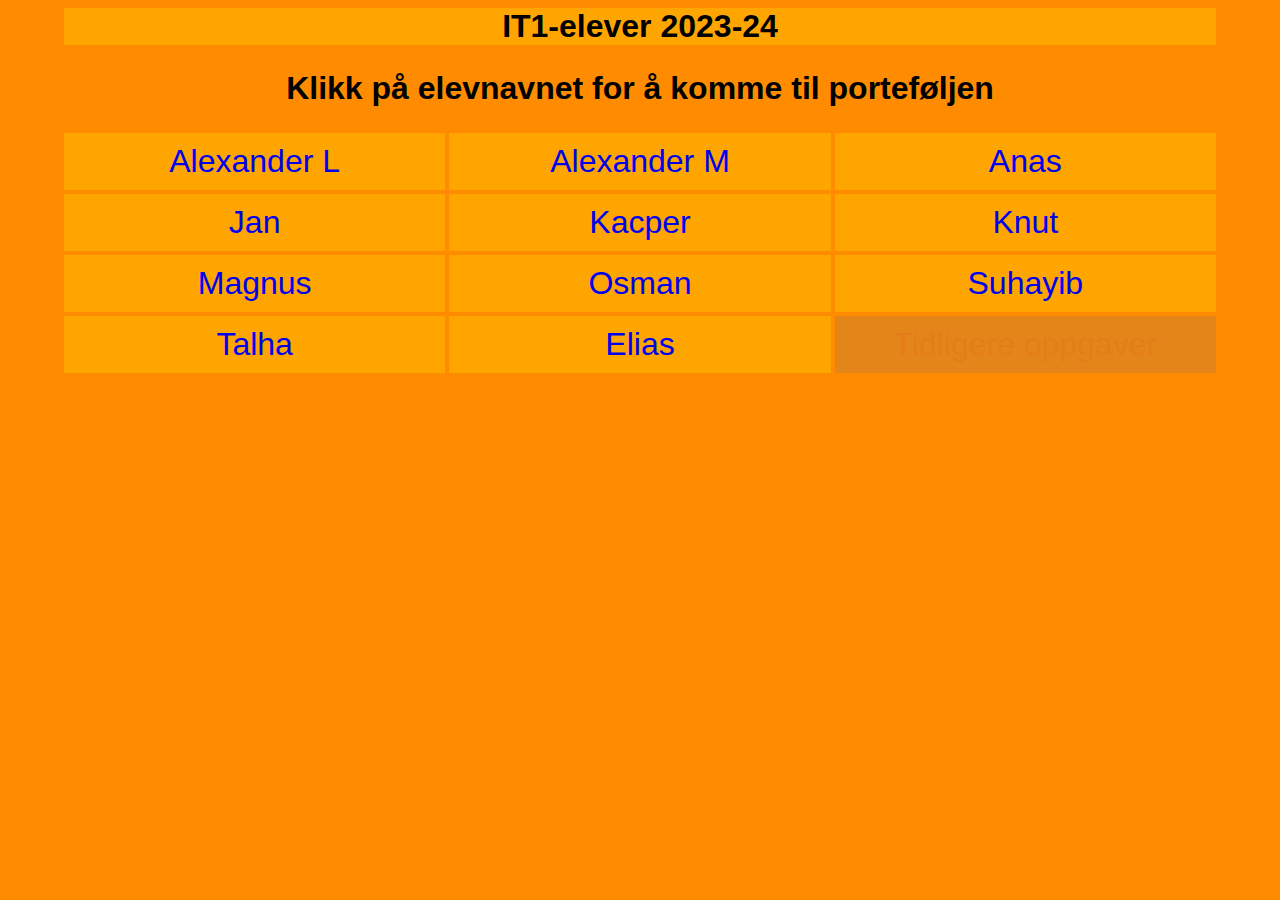
<file: index.html>
<!DOCTYPE html>
<html lang="no">

<head>
    <meta charset="UTF-8">
    <meta name="viewport" content="width=device-width, initial-scale=1.0">
    <title>Document</title>
    <style>
        body {
            margin-left: 0;
            margin-right: 0;
            background-color: darkorange;
            font-family: 'Franklin Gothic Medium', 'Arial Narrow', Arial, sans-serif;
        }

        a {
            background-color: orange;
            padding: 10px;
            text-align: center;
            font-size: xx-large;
            text-decoration: none;
        }

        a:hover {
            transform: scale(1.05);
            transition-duration: 500ms;
            border-radius: 10px;
            border-style: solid;
        }

        a:active {
            transform: scale(0.5);
            transition-duration: 700ms;
            border-radius: 50%;
            border-style: dotted;
        }

        h1 {
            font-size: xx-large;
            margin-top: 0px;
            grid-column: span 3;
            background-color: orange;
            text-align: center;
        }

        section {
            display: grid;
            width: 90vw;
            margin-left: 5vw;
            margin-right: 5vw;
            grid-gap: 4px;
            grid-template-columns: 1fr 1fr 1fr;
        }
        .info {
            background-color: inherit;
        }

        .xtra {
            opacity: 0.1;
            background-color: rgb(0, 81, 255);
        }
        .xtra:hover {
            color: black;
            opacity: 1;
        }
        /* For mobiltelefon-visning */
        @media only screen and (max-width: 500px) {
            section {
                grid-template-columns: 1fr 1fr;
            }
            h1 {
                grid-column: span 2;
            }
            .info {
                display: none;
            }
            .xtra {
                opacity: 1;

            }
            .xtra:hover {
                color: inherit;
                opacity: 1;
        }
            a {
                font-size: larger;
                background-color: inherit;
                border: solid 2px black;
            }
        }
    </style>
</head>

<body>
    <section>
        <h1> IT1-elever 2023-24</h1>
        <h1 class="info">Klikk på elevnavnet for å komme til porteføljen</h1>
        <a href="https://it1-nesbru-2023.github.io/Alex_L/" target="_blank">Alexander L</a>
        <a href="https://a-malla06.github.io/Informasjonsteknologi_1/" target="_blank">Alexander M</a>
        <a href="https://helloo23.github.io/IT12023/" target="_blank">Anas</a>
        <a href="https://it1-nesbru-2023.github.io/JanCi/" target="_blank">Jan</a>
        <a href="https://it1-nesbru-2023.github.io/kacper/" target="_blank">Kacper</a>
        <a href="https://it1-nesbru-2023.github.io/Knut/" target="_blank">Knut</a>
        <a href="https://it1-nesbru-2023.github.io/magnushag/" target="_blank">Magnus</a>
        <a href="https://osman10293.github.io/it1/" target="_blank">Osman</a>
        <a href="https://it1-nesbru-2023.github.io/suhaybfc/" target="_blank">Suhayib</a>
        <a href="https://it1-nesbru-2023.github.io/CeneralPagal/" target="_blank">Talha</a>
        <a href="https://it1-nesbru-2023.github.io/eliasherm/" target="_blank">Elias</a>
        <a class="xtra" href="https://helull.github.io/it1-2023/info.html" target="_blank">Tidligere oppgaver</a>
    </section>
</body>
<script>
</script>
</html>
</file>
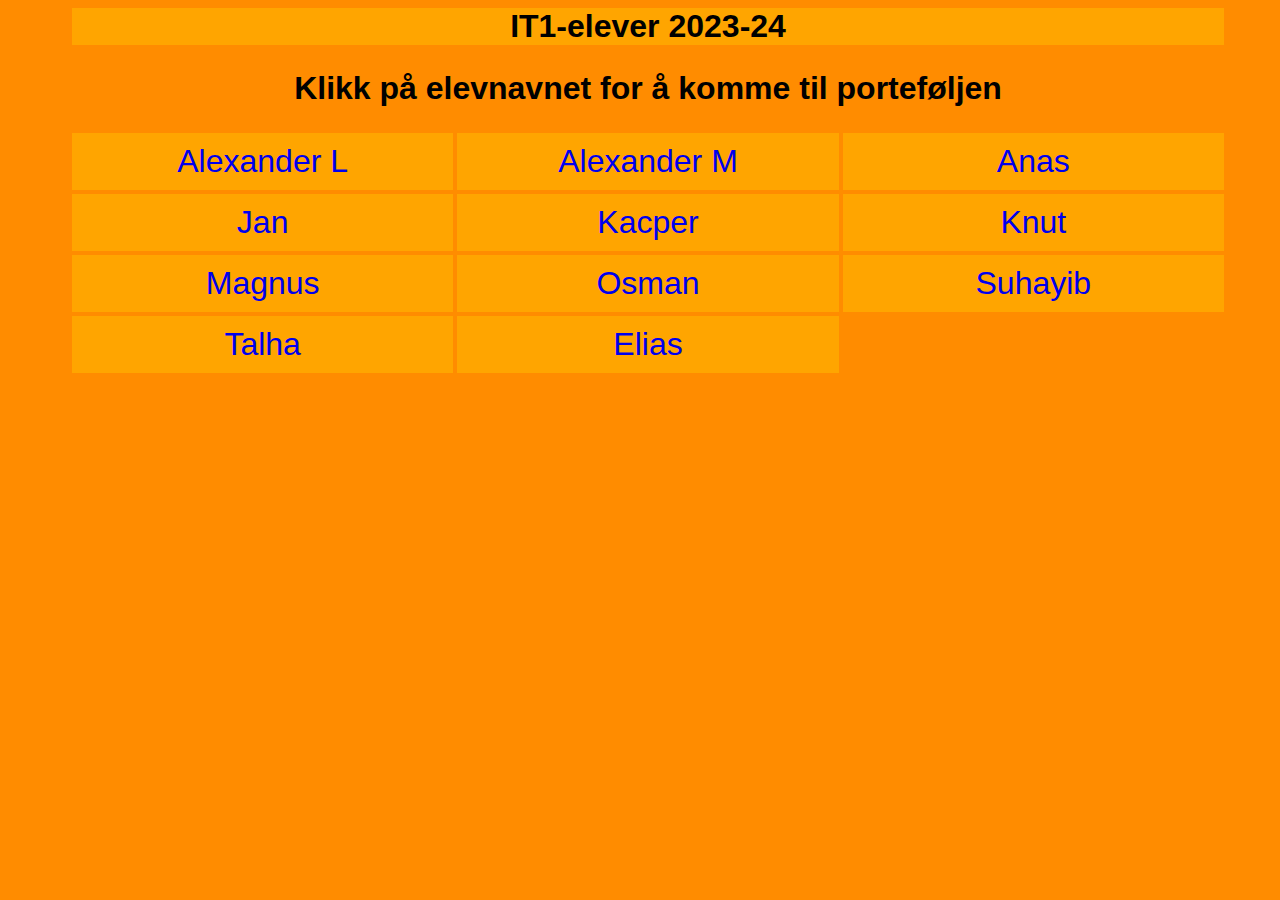
<file: backup2_index.html>
<!DOCTYPE html>
<html lang="no">

<head>
    <meta charset="UTF-8">
    <meta name="viewport" content="width=device-width, initial-scale=1.0">
    <title>Document</title>
    <style>
        body {
            background-color: darkorange;
            font-family: 'Franklin Gothic Medium', 'Arial Narrow', Arial, sans-serif;
        }

        a {
            background-color: orange;
            padding: 10px;
            text-align: center;
            font-size: xx-large;
            text-decoration: none;
        }

        a:hover {
            transform: scale(1.05);
            transition-duration: 500ms;
            border-radius: 10px;
            border-style: solid;
        }

        a:active {
            transform: scale(0.5);
            transition-duration: 700ms;
            border-radius: 50%;
            border-style: dotted;
        }

        h1 {
            font-size: xx-large;
            margin-top: 0px;
            grid-column: span 3;
            background-color: orange;
            text-align: center;
        }

        section {
            display: grid;
            width: 90vw;
            margin-left: 5vw;
            margin-right: 5vw;
            grid-gap: 4px;
            grid-template-columns: 1fr 1fr 1fr;
        }
        .info {
            background-color: inherit;
        }

        /* For mobiltelefon-visning */
        @media only screen and (max-width: 500px) {
            section {
                grid-template-columns: 1fr 1fr;
            }
            h1 {
                grid-column: span 2;
            }
            .info {
                display: none;
            }
            a {
                font-size: larger;
                background-color: inherit;
                border: solid 2px black;
            }
        }
    </style>
</head>

<body>
    <section>
        <h1> IT1-elever 2023-24</h1>
        <h1 class="info">Klikk på elevnavnet for å komme til porteføljen</h1>
        <a href="https://it1-nesbru-2023.github.io/Alex_L/" target="_blank">Alexander L</a>
        <a href="https://a-malla06.github.io/Informasjonsteknologi_1/" target="_blank">Alexander M</a>
        <a href="https://helloo23.github.io/IT12023/" target="_blank">Anas</a>
        <a href="https://it1-nesbru-2023.github.io/JanCi/" target="_blank">Jan</a>
        <a href="https://it1-nesbru-2023.github.io/kacper/" target="_blank">Kacper</a>
        <a href="https://it1-nesbru-2023.github.io/Knut/" target="_blank">Knut</a>
        <a href="https://it1-nesbru-2023.github.io/magnushag/" target="_blank">Magnus</a>
        <a href="https://osman10293.github.io/it1/" target="_blank">Osman</a>
        <a href="https://it1-nesbru-2023.github.io/suhaybfc/" target="_blank">Suhayib</a>
        <a href="https://it1-nesbru-2023.github.io/CeneralPagal/" target="_blank">Talha</a>
        <a href="https://it1-nesbru-2023.github.io/eliasherm/" target="_blank">Elias</a>
    </section>
</body>

</html>
</file>
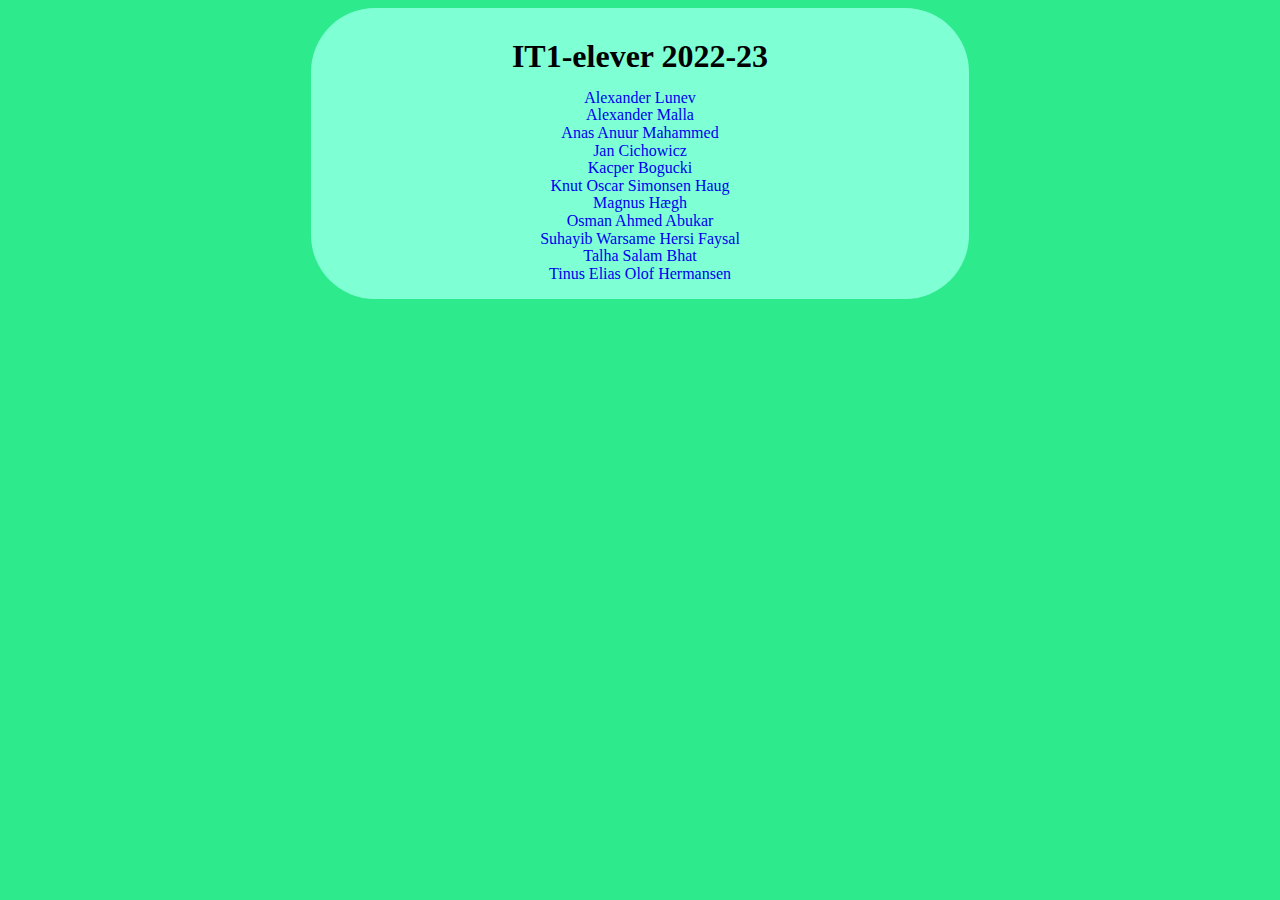
<file: backup_index.html>
<!DOCTYPE html>
<html>

<head>
    <title> IT1-elever 2023-24 </title>
    <meta name="viewport" content="width=device-width, initial-scale=1.0">
    <meta charset="utf-8">
    <style>
        body {
            background-color: rgb(45, 235, 140);
            text-align: center;
        }

        a {
            text-decoration: none;
            font-size: 100%;
            /* "utgangspunktet" eller "default" */
            transition-duration: 0.8s;
            /* kan angis i sekunder eller millisekunder */
        }

        a:hover {
            /* når musepeker holdes over (hover) */
            font-size: 110%;
            color: lightgray;
        }

        a:active {
            /* når man "klikker på" (active) */
            font-size: 300%;
            color: rgb(0, 255, 38);
        }

        h1 {
            transform: rotate(0deg);
            /*   "utgangspunktet" eller "default"    */
            transition-duration: 1000ms;
            /* kan angis i sekunder eller millisekunder  */
        }

        h1:hover {
            transform: rotate(20deg);
            cursor: cell;
            /* kan angis i "deg"(grader) eller "turn"(antall omdreininger)  */
        }

        p {
            line-height: 10%;
        }

        div {
            margin:auto;
            border-radius: 5vw;
            background-color: aquamarine;
            padding:01vh;
            width:50vw;
        }
    </style>
</head>

<body>
    <div>
        <h1> IT1-elever 2022-23</h1>
        <p><a href="https://it1-nesbru-2023.github.io/Alex_L/" target="_blank">Alexander Lunev</a></p>
        <p><a href="https://a-malla06.github.io/Informasjonsteknologi_1/" target="_blank">Alexander Malla</a></p>
        <p><a href="https://helloo23.github.io/IT12023/" target="_blank">Anas Anuur Mahammed</a></p>
        <p><a href="https://it1-nesbru-2023.github.io/JanCi/" target="_blank">Jan Cichowicz</a></p>
        <p><a href="https://it1-nesbru-2023.github.io/kacper/" target="_blank">Kacper Bogucki</a></p>
        <p><a href="https://it1-nesbru-2023.github.io/Knut/" target="_blank">Knut Oscar Simonsen Haug</a></p>
        <p><a href="https://it1-nesbru-2023.github.io/magnushag/" target="_blank">Magnus Hægh</a></p>
        <p><a href="https://osman10293.github.io/it1/" target="_blank">Osman Ahmed Abukar</a></p>
        <p><a href="https://it1-nesbru-2023.github.io/suhaybfc/" target="_blank">Suhayib Warsame Hersi Faysal</a></p>
        <p><a href="https://it1-nesbru-2023.github.io/CeneralPagal/" target="_blank">Talha Salam Bhat</a></p>
        <p><a href="https://it1-nesbru-2023.github.io/eliasherm/" target="_blank">Tinus Elias Olof Hermansen</a></p>
    </div>
</body>

</html>
</file>
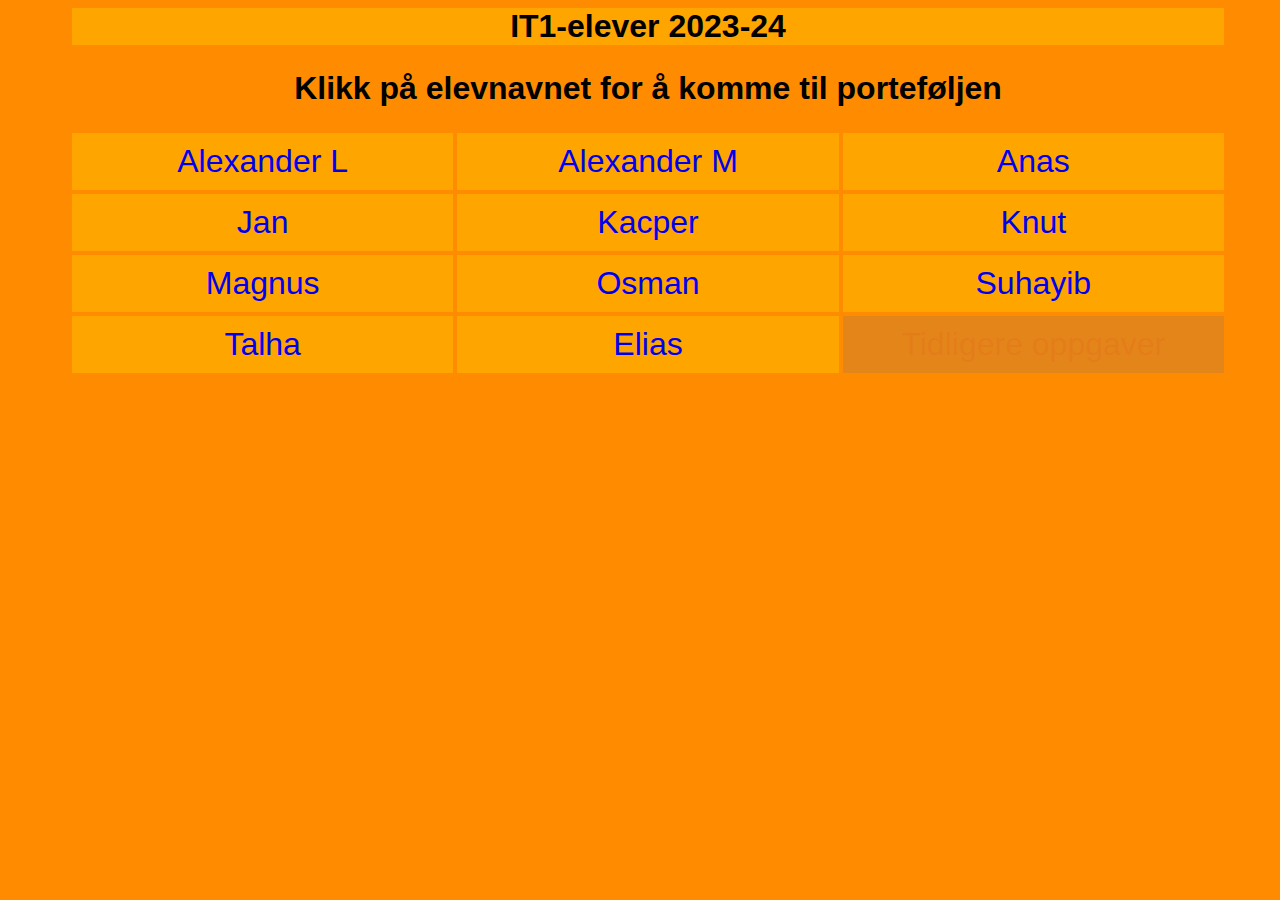
<file: elever-grid.html>
<!DOCTYPE html>
<html lang="no">

<head>
    <meta charset="UTF-8">
    <meta name="viewport" content="width=device-width, initial-scale=1.0">
    <title>Document</title>
    <style>
        body {
            background-color: darkorange;
            font-family: 'Franklin Gothic Medium', 'Arial Narrow', Arial, sans-serif;
        }

        a {
            background-color: orange;
            padding: 10px;
            text-align: center;
            font-size: xx-large;
            text-decoration: none;
        }

        a:hover {
            transform: scale(1.05);
            transition-duration: 500ms;
            border-radius: 10px;
            border-style: solid;
        }

        a:active {
            transform: scale(0.5);
            transition-duration: 700ms;
            border-radius: 50%;
            border-style: dotted;
        }

        h1 {
            font-size: xx-large;
            margin-top: 0px;
            grid-column: span 3;
            background-color: orange;
            text-align: center;
        }

        section {
            display: grid;
            width: 90vw;
            margin-left: 5vw;
            margin-right: 5vw;
            grid-gap: 4px;
            grid-template-columns: 1fr 1fr 1fr;
        }
        .info {
            background-color: inherit;
        }

        .xtra {
            opacity: 0.1;
            background-color: rgb(0, 81, 255);
        }
        .xtra:hover {
            color: black;
            opacity: 1;
        }
        /* For mobiltelefon-visning */
        @media only screen and (max-width: 500px) {
            section {
                grid-template-columns: 1fr 1fr;
            }
            h1 {
                grid-column: span 2;
            }
            .info {
                display: none;
            }
            .xtra {
                opacity: 1;

            }
            .xtra:hover {
                color: inherit;
                opacity: 1;
        }
            a {
                font-size: larger;
                background-color: inherit;
                border: solid 2px black;
            }
        }
    </style>
</head>

<body>
    <section>
        <h1> IT1-elever 2023-24</h1>
        <h1 class="info">Klikk på elevnavnet for å komme til porteføljen</h1>
        <a href="https://it1-nesbru-2023.github.io/Alex_L/" target="_blank">Alexander L</a>
        <a href="https://a-malla06.github.io/Informasjonsteknologi_1/" target="_blank">Alexander M</a>
        <a href="https://helloo23.github.io/IT12023/" target="_blank">Anas</a>
        <a href="https://it1-nesbru-2023.github.io/JanCi/" target="_blank">Jan</a>
        <a href="https://it1-nesbru-2023.github.io/kacper/" target="_blank">Kacper</a>
        <a href="https://it1-nesbru-2023.github.io/Knut/" target="_blank">Knut</a>
        <a href="https://it1-nesbru-2023.github.io/magnushag/" target="_blank">Magnus</a>
        <a href="https://osman10293.github.io/it1/" target="_blank">Osman</a>
        <a href="https://it1-nesbru-2023.github.io/suhaybfc/" target="_blank">Suhayib</a>
        <a href="https://it1-nesbru-2023.github.io/CeneralPagal/" target="_blank">Talha</a>
        <a href="https://it1-nesbru-2023.github.io/eliasherm/" target="_blank">Elias</a>
        <a class="xtra" href="https://helull.github.io/it1-2023/info.html" target="_blank">Tidligere oppgaver</a>
    </section>
</body>
<script>
</script>
</html>
</file>
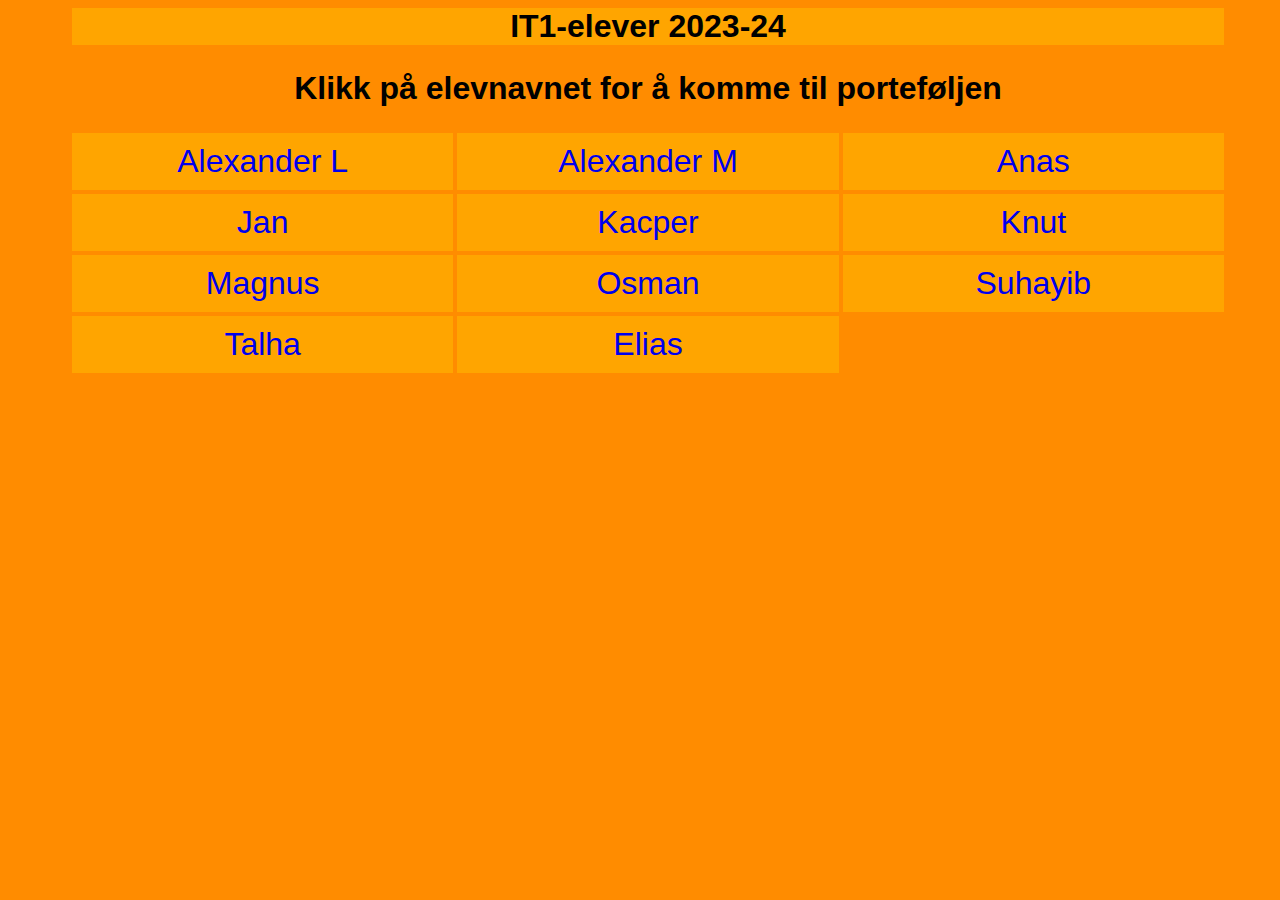
<file: fagvalg2023.html>
<!DOCTYPE html>
<html lang="no">

<head>
    <meta charset="UTF-8">
    <meta name="viewport" content="width=device-width, initial-scale=1.0">
    <title>Document</title>
    <style>
        body {
            background-color: darkorange;
            font-family: 'Franklin Gothic Medium', 'Arial Narrow', Arial, sans-serif;
        }

        a {
            background-color: orange;
            padding: 10px;
            text-align: center;
            font-size: xx-large;
            text-decoration: none;
        }

        a:hover {
            transform: scale(1.05);
            transition-duration: 500ms;
            border-radius: 10px;
            border-style: solid;
        }

        a:active {
            transform: scale(0.5);
            transition-duration: 700ms;
            border-radius: 50%;
            border-style: dotted;
        }

        h1 {
            font-size: xx-large;
            margin-top: 0px;
            grid-column: span 3;
            background-color: orange;
            text-align: center;
        }

        section {
            display: grid;
            width: 90vw;
            margin-left: 5vw;
            margin-right: 5vw;
            grid-gap: 4px;
            grid-template-columns: 1fr 1fr 1fr;
        }
        .info {
            background-color: inherit;
        }

        /* For mobiltelefon-visning */
        @media only screen and (max-width: 500px) {
            section {
                grid-template-columns: 1fr 1fr;
            }
            h1 {
                grid-column: span 2;
            }
            .info {
                display: none;
            }
            a {
                font-size: larger;
                background-color: inherit;
                border: solid 2px black;
            }
        }
    </style>
</head>

<body>
    <section>
        <h1> IT1-elever 2023-24</h1>
        <h1 class="info">Klikk på elevnavnet for å komme til porteføljen</h1>
        <a href="info.html" target="_blank">Alexander L</a>
        <a href="info.html" target="_blank">Alexander M</a>
        <a href="info.html" target="_blank">Anas</a>
        <a href="info.html" target="_blank">Jan</a>
        <a href="info.html" target="_blank">Kacper</a>
        <a href="info.html" target="_blank">Knut</a>
        <a href="info.html" target="_blank">Magnus</a>
        <a href="info.html" target="_blank">Osman</a>
        <a href="info.html" target="_blank">Suhayib</a>
        <a href="https://it1-nesbru-2023.github.io/CeneralPagal/" target="_blank">Talha</a>
        <a href="info.html" target="_blank">Elias</a>
    </section>
</body>

</html>
</file>
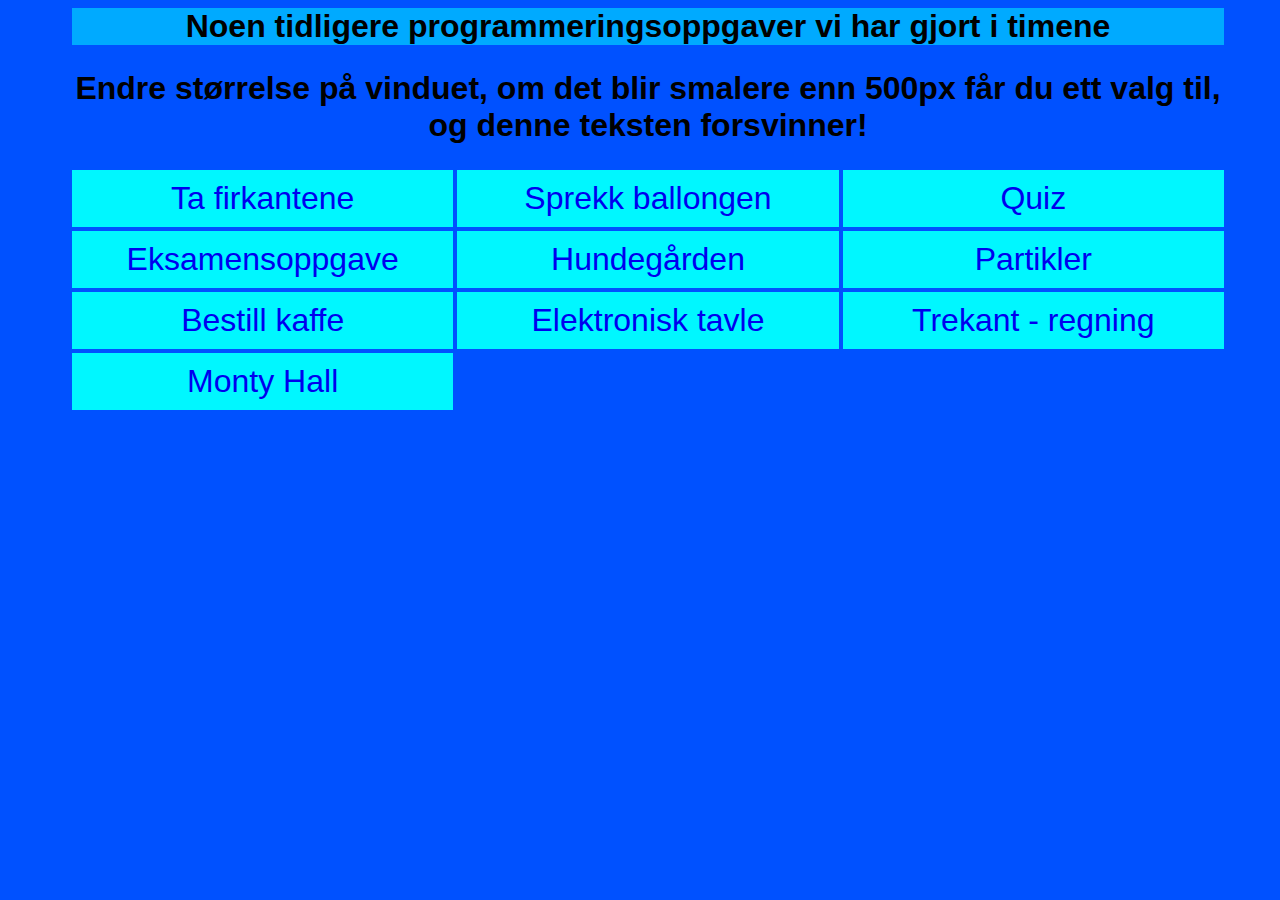
<file: info.html>
<!DOCTYPE html>
<html lang="no">

<head>
    <meta charset="UTF-8">
    <meta name="viewport" content="width=device-width, initial-scale=1.0">
    <title>Document</title>
    <style>
        body {
            background-color: rgb(0, 81, 255);
            font-family: 'Franklin Gothic Medium', 'Arial Narrow', Arial, sans-serif;
        }

        a {
            background-color: rgb(0, 247, 255);
            padding: 10px;
            text-align: center;
            font-size: xx-large;
            text-decoration: none;
        }

        a:hover {
            transform: scale(1.05);
            transition-duration: 500ms;
            border-radius: 10px;
            border-style: solid;
        }

        a:active {
            transform: scale(0.5);
            transition-duration: 700ms;
            border-radius: 50%;
            border-style: dotted;
        }

        h1 {
            font-size: xx-large;
            margin-top: 0px;
            grid-column: span 3;
            background-color: rgb(0, 170, 255);
            text-align: center;
        }

        section {
            display: grid;
            width: 90vw;
            margin-left: 5vw;
            margin-right: 5vw;
            grid-gap: 4px;
            grid-template-columns: 1fr 1fr 1fr;
        }
        .info {
            display:block;
            background-color: inherit;
        }
        .mobilinfo {
            display: none;
        }

        /* For mobiltelefon-visning, bytter hvis skjermbredden er under 500 px*/
        @media only screen and (max-width: 500px) {
            section {
                width: 50vw;
                grid-template-columns: 1fr;
            }
            h1 {
                grid-column: span 1;
            }
            .mobilinfo {
                background-color: orange;
                display: block;
            }
            .info {
                display: none;
            }
            a {
                font-size: larger;
                border: solid 2px black;
            }
        }
    </style>
</head>

<body>
    <section>
        <h1>Noen tidligere programmeringsoppgaver vi har gjort i timene</h1>
        <h1 class="info">Endre størrelse på vinduet, om det blir smalere enn 500px får du ett valg til, og denne teksten forsvinner!</h1>
        <a href="https://helull.github.io/IT2-2021/blipp4.html" target="_blank">Ta firkantene</a>
        <a href="https://helull.github.io/IT2-2021/blipp3.html" target="_blank">Sprekk ballongen</a>
        <a href="https://helull.github.io//IT1-2022/Sp%C3%B8rreprogram.html" target="_blank">Quiz</a>
        <a href="https://helull.github.io/EksamenV2017/oppg1.html" target="_blank">Eksamensoppgave</a>
        <a href="https://helull.github.io/IT2-2021/hundegaard1.html" target="_blank">Hundegården</a>
        <a href="https://helull.github.io/IT2-2021/partikler.html" target="_blank">Partikler</a>
        <a href="https://helull.github.io/IT2-2021/TentH2021-%20oppg3.html" target="_blank">Bestill kaffe</a>
        <a href="https://helull.github.io/hello-world2/skravletavle.html" target="_blank">Elektronisk tavle</a>
        <a href="https://helull.github.io/it1-2023/trekantRegning.html" target="_blank">Trekant - regning</a>
        <a href="https://helull.github.io/it1-2023/montyHall1.html" target="_blank">Monty Hall</a>
        <a class="mobilinfo" href="https://helull.github.io/it1-2023/" target="_blank">2023 - elevenes portefølje</a>
    </section>
</body>

</html>
</file>
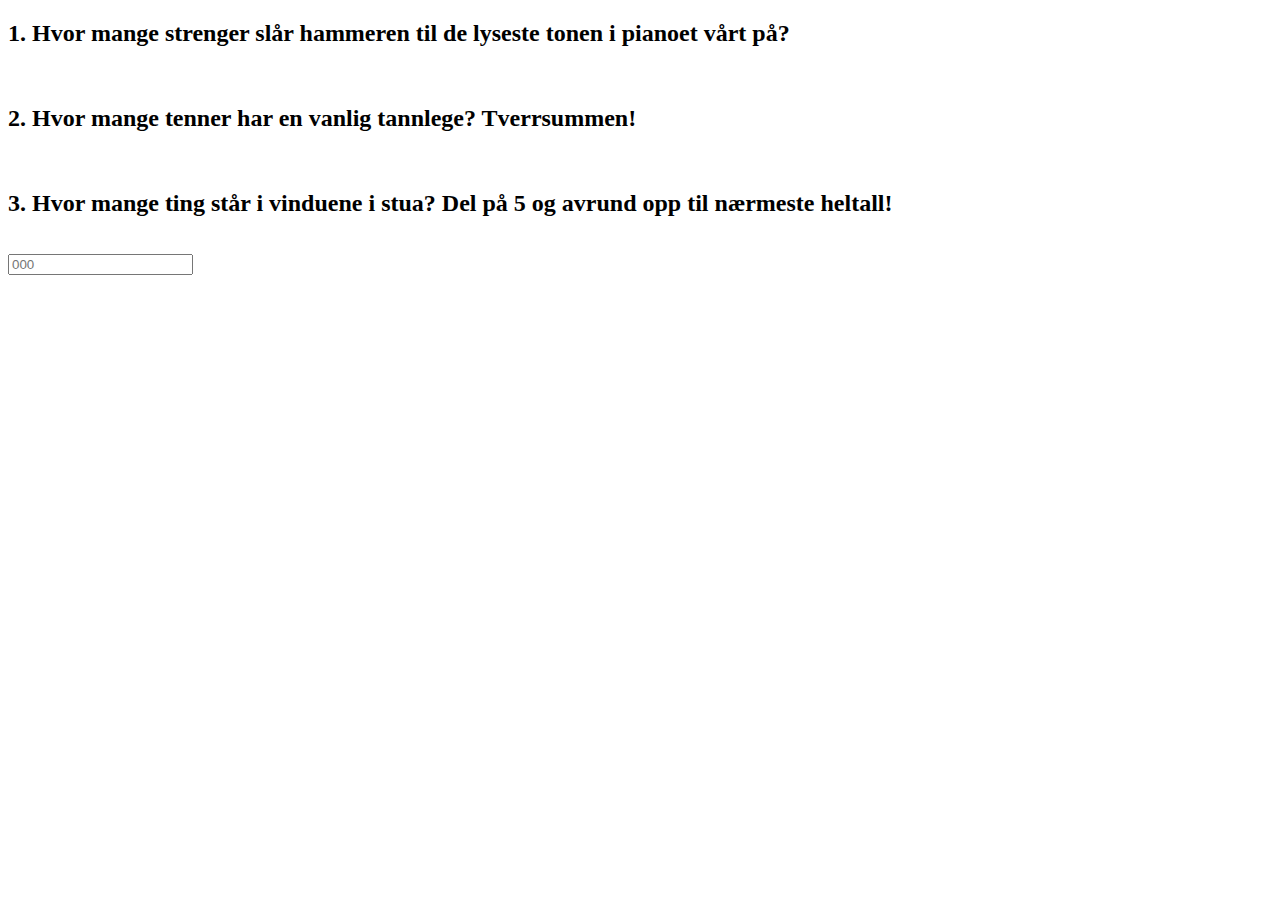
<file: julekode.html>
<!DOCTYPE html>
<html lang="en">

<head>
    <meta charset="UTF-8">
    <meta name="viewport" content="width=input, initial-scale=1.0">
    <title>Document</title>
</head>

<body>
    <h2 id="h2Text">1. Hvor mange strenger slår hammeren til de lyseste tonen i pianoet vårt på?</h1>
        <br>
        <h2 id="h2Text2">2. Hvor mange tenner har en vanlig tannlege? Tverrsummen!</h1>
            <br>
            <h2 id="h2Text3">3. Hvor mange ting står i vinduene i stua? Del på 5 og avrund opp til nærmeste heltall!
                </h1>
                <br>
                <input placeholder="000" id="inpTall1" type="number" inputmode="decimal">
                <script>
                    var inpTall1 = document.getElementById("inpTall1");
                    inpTall1.onchange = sjekkTall;

                    function sjekkTall() {
                        if (inpTall1.value == "356") {
                            h2Text2.innerHTML = "";
                            h2Text3.innerHTML = "";
                            h2Text.innerHTML = "Du må gjennom katteluka, eller bare døra!";
                        }
                    }
                </script>
</body>

</html>
</file>
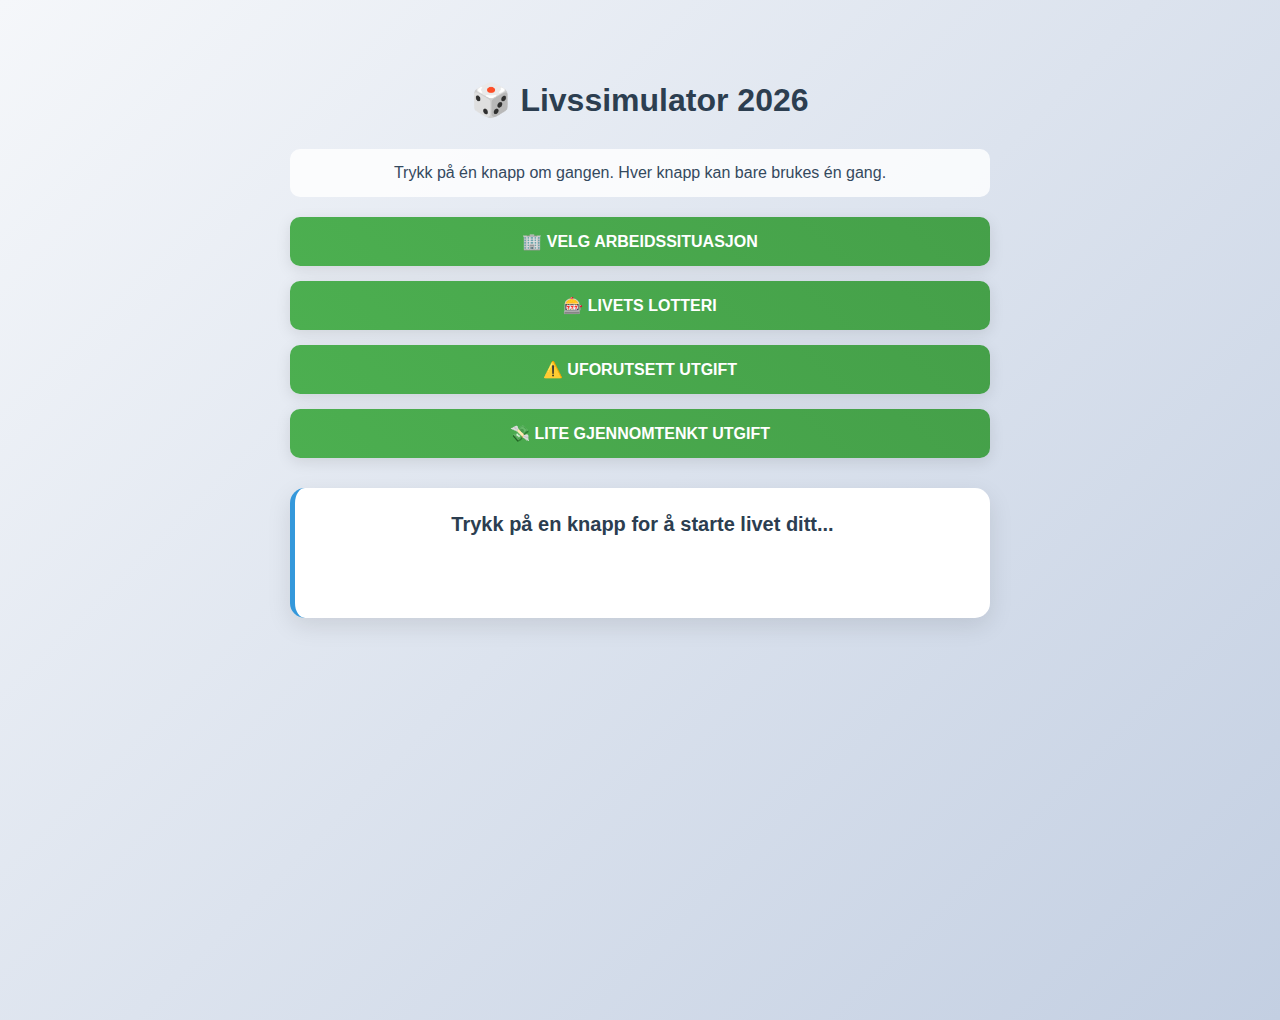
<file: livsvalg.html>
<!DOCTYPE html>
<html lang="no">
<head>
  <meta charset="UTF-8">
  <meta name="viewport" content="width=device-width, initial-scale=1.0">
  <title>Livssimulator 2026</title>
  <style>
    body {
      font-family: 'Segoe UI', Tahoma, Geneva, Verdana, sans-serif;
      max-width: 700px;
      margin: 40px auto;
      padding: 20px;
      text-align: center;
      background: linear-gradient(135deg, #f5f7fa 0%, #c3cfe2 100%);
      min-height: 100vh;
    }
    h1 {
      color: #2c3e50;
      margin-bottom: 30px;
    }
    .knapp-container {
      display: flex;
      flex-direction: column;
      gap: 15px;
      margin-bottom: 30px;
    }
    button {
      padding: 15px 20px;
      font-size: 16px;
      font-weight: bold;
      border: none;
      border-radius: 10px;
      cursor: pointer;
      transition: all 0.3s ease;
      box-shadow: 0 4px 15px rgba(0,0,0,0.1);
    }
    button:not(:disabled) {
      background: linear-gradient(45deg, #4CAF50, #45a049);
      color: white;
    }
    button:not(:disabled):hover {
      transform: translateY(-2px);
      box-shadow: 0 6px 20px rgba(0,0,0,0.2);
    }
    button:disabled {
      background: #bdc3c7;
      color: #7f8c8d;
      cursor: not-allowed;
      transform: none;
      box-shadow: none;
    }
    #output {
      background: white;
      margin-top: 30px;
      min-height: 80px;
      border-radius: 15px;
      padding: 25px;
      font-size: 20px;
      font-weight: 600;
      color: #2c3e50;
      box-shadow: 0 8px 25px rgba(0,0,0,0.1);
      border-left: 5px solid #3498db;
    }
    .instruksjon {
      background: rgba(255,255,255,0.8);
      padding: 15px;
      border-radius: 10px;
      margin-bottom: 20px;
      color: #34495e;
    }
  </style>
</head>
<body>
  <h1>🎲 Livssimulator 2026</h1>
  
  <div class="instruksjon">
    Trykk på én knapp om gangen. Hver knapp kan bare brukes én gang.
  </div>

  <div class="knapp-container">
    <button id="btn1">🏢 VELG ARBEIDSSITUASJON</button>
    <button id="btn2">🎰 LIVETS LOTTERI</button>
    <button id="btn3">⚠️ UFORUTSETT UTGIFT</button>
    <button id="btn4">💸 LITE GJENNOMTENKT UTGIFT</button>
  </div>

  <div id="output">Trykk på en knapp for å starte livet ditt...</div>

  <script>
    const output = document.getElementById('output');

    // Knapp 1: ARBEIDSSITUASJONER (50+ alternativer)
    const arbeidssituasjoner = [
      'Du blir lærer på en ungdomsskole.',
      'Du blir sykepleier på medisinklinikken.',
      'Du starter som lærling i snekkerfirma.',
      'Du jobber som barnehageassistent.',
      'Du blir butikksjef i Kiwi-butikk.',
      'Du jobber som kundebehandler på callcenter.',
      'Du blir IT-support i et lite firma.',
      'Du begynner som juniorutvikler.',
      'Du blir prosjektleder i byggbransjen.',
      'Du jobber som renholder på videregående.',
      'Du blir kokk på en lokal restaurant.',
      'Du blir servitør på hipsterkafé.',
      'Du jobber som reporter i lokalavisa.',
      'Du blir grafisk designer i reklamebyrå.',
      'Du blir bankrådgiver i SpareBank 1.',
      'Du starter egen neglelakeringssalong.',
      'Du driver dropshipping-nettbutikk.',
      'Du blir daglig leder i Røde Kors.',
      'Du jobber som renovasjonsarbeider.',
      'Du blir sivilingeniør i oljesektoren.',
      'Du jobber som elektriker på nybygg.',
      'Du blir rørlegger i VVS-firma.',
      'Du kjører varebil for Posten.',
      'Du blir bussjåfør på Ruter.',
      'Du jobber nattevakt på aldershjem.',
      'Du blir dosent ved NTNU.',
      'Du underviser som vikar på barneskole.',
      'Du blir yogalærer på SATS.',
      'Du jobber som PT på Elixia.',
      'Du blir fjordcruise-guide.',
      'Du jobber som resepsjonist på Thon Hotel.',
      'Du blir HR-assistent i Equinor.',
      'Du jobber med ESG-rapportering.',
      'Du blir melkebonde på familiebruk.',
      'Du jobber sesongfiske i Lofoten.',
      'Du blir gallerikunstner i Oslo.',
      'Du spiller fiolin i korps.',
      'Du blir bibliotekar på Deichmanske.',
      'Du jobber som NAV-veileder.',
      'Du plukker varer på City Maersk.',
      'Du reparerer biler på Bilia.',
      'Du blir vaktsommel i butikk.',
      'Du står i kasse på H&M.',
      'Du blir barista på Espresso House.',
      'Du analyserer data i If Skadeforsikring.',
      'Du koder apper for Schibsted.',
      'Du oversetter tekster for Microsoft.',
      'Du fotograferer bryllup.',
      'Du jobber som sosionom i bydel.',
      'Du blir psykolog i DPS.',
      'Du veileder elever på VGS.',
      'Du driver pizzabakeri.',
      'Du blir dykkeinstruktør.',
      'Du jobber i sykkelverksted.'
    ];

    // Knapp 2: LIVETS LOTTERI (50+ inntekter)
    const inntekter = [
      'Du vinner 500 kr i Norsk Tipping.',
      'Du vinner 1 200 kr i skrapelodd.',
      'Du vinner 2 800 kr i bingo.',
      'Du vinner 5 500 kr i V75.',
      'Du vinner 12 000 kr i Lotto.',
      'Du vinner 28 000 kr i Eurojackpot.',
      'Du vinner 75 000 kr på jobblotteri.',
      'Du vinner 150 000 kr i bedriftslotteri.',
      'Du vinner 450 000 kr på Norsk Tipping.',
      'Du vinner 1 200 000 kr i Lotto.',
      'Du får 2,5% lønnsøkning.',
      'Du får 4% lønnsøkning.',
      'Du får 6,2% lønnsøkning.',
      'Du får 8% lønnsøkning.',
      'Du får 12% lønnsøkning.',
      'Du får 3 500 kr bonus.',
      'Du får 7 200 kr bonus.',
      'Du får 15 000 kr bonus.',
      'Du får 28 000 kr bonus.',
      'Du får 65 000 kr bonus.',
      'Skatteoppgjøret: +1 800 kr.',
      'Skatteoppgjøret: +4 500 kr.',
      'Skatteoppgjøret: +9 200 kr.',
      'Skatteoppgjøret: +18 000 kr.',
      'Skatteoppgjøret: +35 000 kr.',
      'Bursdagsgave: 2 500 kr.',
      'Julebonus: 6 800 kr.',
      'Finn.no-salg: 12 000 kr.',
      'Arv fra onkel: 25 000 kr.',
      'Arv fra tante: 95 000 kr.',
      'Arv fra besteforeldre: 350 000 kr.',
      'Selger bil: +45 000 kr.',
      'Selger gaming-PC: 18 000 kr.',
      'Strømrefusjon: 2 200 kr.',
      'Forsikringsrefusjon: 5 800 kr.',
      'Stipend: 8 500 kr.',
      'Videreutdanningstilskudd: 22 000 kr.',
      'Ekstrajobb kveld: 850 kr.',
      'Helgejobb: 3 200 kr.',
      'Frilansdesign: 9 500 kr.',
      'Prosjektkoding: 28 000 kr.',
      'Akksjeutbytte: +3,8%.',
      'Akksjeutbytte: +7,2%.',
      'Akksjeutbytte: +14,5%.',
      'Akksjeutbytte: +22%.',
      'Kredittkortpoeng: 1 800 kr.',
      'Strømstøtte: 950 kr.',
      'Reiserefusjon: 4 200 kr.',
      'Barnetrygd-justering: +1 100 kr.',
      'Leieinntekt: 8 000 kr.',
      'Kortsalg gevinst: 15 500 kr.'
    ];

    // Knapp 3: UFORUTSETT UTGIFT (50+ alternativer)
    const uforutsetteUtgifter = [
      'Verkstedregning bil: 3 200 kr.',
      'Verkstedregning bil: 8 500 kr.',
      'Verkstedregning bil: 22 000 kr.',
      'Verkstedregning bil: 48 000 kr.',
      'Parkeringsbot: 920 kr.',
      'Fartsbot: 4 100 kr.',
      'Forsikring egenandel: 2 800 kr.',
      'Forsikring egenandel: 6 500 kr.',
      'Tannlege hull: 2 100 kr.',
      'Tannbro: 12 500 kr.',
      'Ny vaskemaskin: 7 200 kr.',
      'Nytt kjøleskap: 11 000 kr.',
      'Mobilskjerm: 3 400 kr.',
      'Ny laptop: 18 500 kr.',
      'Veterinær akutt: 4 800 kr.',
      'Dyreoperasjon: 25 000 kr.',
      'Nøkkel+lås: 3 900 kr.',
      'Strømregning sjokk: 2 700 kr.',
      'Felleskostnad +15%: 1 200 kr/mnd.',
      'Husleie +7%: 2 100 kr/mnd.',
      'Boliglån +1,5pp: 3 800 kr/mnd.',
      'Boliglån +3pp: 7 500 kr/mnd.',
      'Barnehage +450 kr/mnd.',
      'SFO +380 kr/mnd.',
      'Bompenger +25%: 850 kr/mnd.',
      'Togbillett tapt: 650 kr.',
      'Flybillett ikke-ref: 3 200 kr.',
      'Lege egenandel: 1 450 kr.',
      'Fysio egenandel: 950 kr.',
      'Sykkel stjålet: 5 800 kr.',
      'Briller knust: 4 200 kr.',
      'Vinterdekk: 8 500 kr.',
      'Sommerdekk: 6 900 kr.',
      'Regningsgebyr: 450 kr.',
      'Doble gebyrer: 1 100 kr.',
      'Skoleutstyr: 2 800 kr.',
      'Barnaklær akutt: 3 200 kr.',
      'Kontorstol: 2 900 kr.',
      'Takrautskifting: 28 000 kr.',
      'Badreparasjon: 65 000 kr.',
      'Eiendomsskatt: 5 800 kr.',
      'Årsavgift glemt: 2 200 kr.',
      'Kommunale avgifter: 4 500 kr.',
      'Telefon vannskade: 6 200 kr.',
      'Sesongkort tapt: 2 900 kr.',
      'Forsikring +12%: 1 400 kr.',
      'Strømforbruk høyt: 3 400 kr.',
      'Internett +25%: 320 kr/mnd.',
      'Ny router: 2 100 kr.',
      'EU-kontroll feil: 4 800 kr.',
      'Aircondition service: 7 500 kr.'
    ];

    // Knapp 4: LITE GJENNOMTENKT (50+ alternativer)
    const dummeUtgifter = [
      'Kaffe hver dag x30: 1 500 kr.',
      'Takeaway x3 uke: 1 200 kr.',
      'Gadget Amazon: 2 100 kr.',
      'Treningsutstyr: 3 400 kr.',
      'Klær på salg: 2 500 kr.',
      'Impulssko: 1 700 kr.',
      'Spontanweekend: 5 800 kr.',
      'Luksusweekend: 12 000 kr.',
      'Mobilabo +250 kr/mnd.',
      'Streaming +350 kr/mnd.',
      'Nytt spill: 950 kr.',
      'Nettbestilling småting: 850 kr.',
      'Snacks uke: 650 kr.',
      'Taxi i stedet buss: 1 400 kr.',
      'Dyr gave: 3 500 kr.',
      'Abo glemt: 399 kr.',
      'Prøveabo auto: 299 kr.',
      'Dekorasjoner: 1 200 kr.',
      'Puter+tepper: 1 800 kr.',
      'Ekstra AirPods: 1 500 kr.',
      'Ny iPhone tidlig: 14 000 kr.',
      'Ny TV unødvendig: 11 500 kr.',
      'PS5 impuls: 7 200 kr.',
      'Dyr jakke: 4 100 kr.',
      'Smakeprodukter: 1 400 kr.',
      'Gym medlemskap: 599 kr/mnd.',
      'Middag ute x3: 2 100 kr.',
      'Kino+snacks: 850 kr.',
      'Foodora helg: 1 600 kr.',
      'Hobbyutstyr: 3 200 kr.',
      'Samlekort: 950 kr.',
      'Brettspill: 800 kr.',
      'Ekstra data: 450 kr.',
      'Mobilspill: 750 kr.',
      'Kurs aldri tatt: 4 200 kr.',
      'Parkering: 550 kr.',
      'Drinker byen: 1 100 kr.',
      'Ny veske: 2 300 kr.',
      'Møbler bytte: 9 500 kr.',
      'Julenøyt: 1 400 kr.',
      'Klær nett: 3 100 kr.',
      'Lotto kuponger: 450 kr.',
      'Ekstra skjerm: 3 500 kr.',
      'App premium: 850 kr.',
      'Festivalutstyr: 1 500 kr.',
      'Ny sekk: 1 200 kr.',
      'Lydbok abo: 249 kr/mnd.',
      'Motebriller: 1 700 kr.',
      'Kaffeutstyr: 650 kr.',
      'Dagligvare levering: 400 kr.',
      'Angrer gebyr: 1 400 kr.'
    ];

    // Event listeners
    document.getElementById('btn1').addEventListener('click', function() {
      const idx = Math.floor(Math.random() * arbeidssituasjoner.length);
      output.textContent = arbeidssituasjoner[idx];
      this.disabled = true;
    });

    document.getElementById('btn2').addEventListener('click', function() {
      const idx = Math.floor(Math.random() * inntekter.length);
      output.textContent = inntekter[idx];
      this.disabled = true;
    });

    document.getElementById('btn3').addEventListener('click', function() {
      const idx = Math.floor(Math.random() * uforutsetteUtgifter.length);
      output.textContent = uforutsetteUtgifter[idx];
      this.disabled = true;
    });

    document.getElementById('btn4').addEventListener('click', function() {
      const idx = Math.floor(Math.random() * dummeUtgifter.length);
      output.textContent = dummeUtgifter[idx];
      this.disabled = true;
    });
  </script>
</body>
</html>
</file>
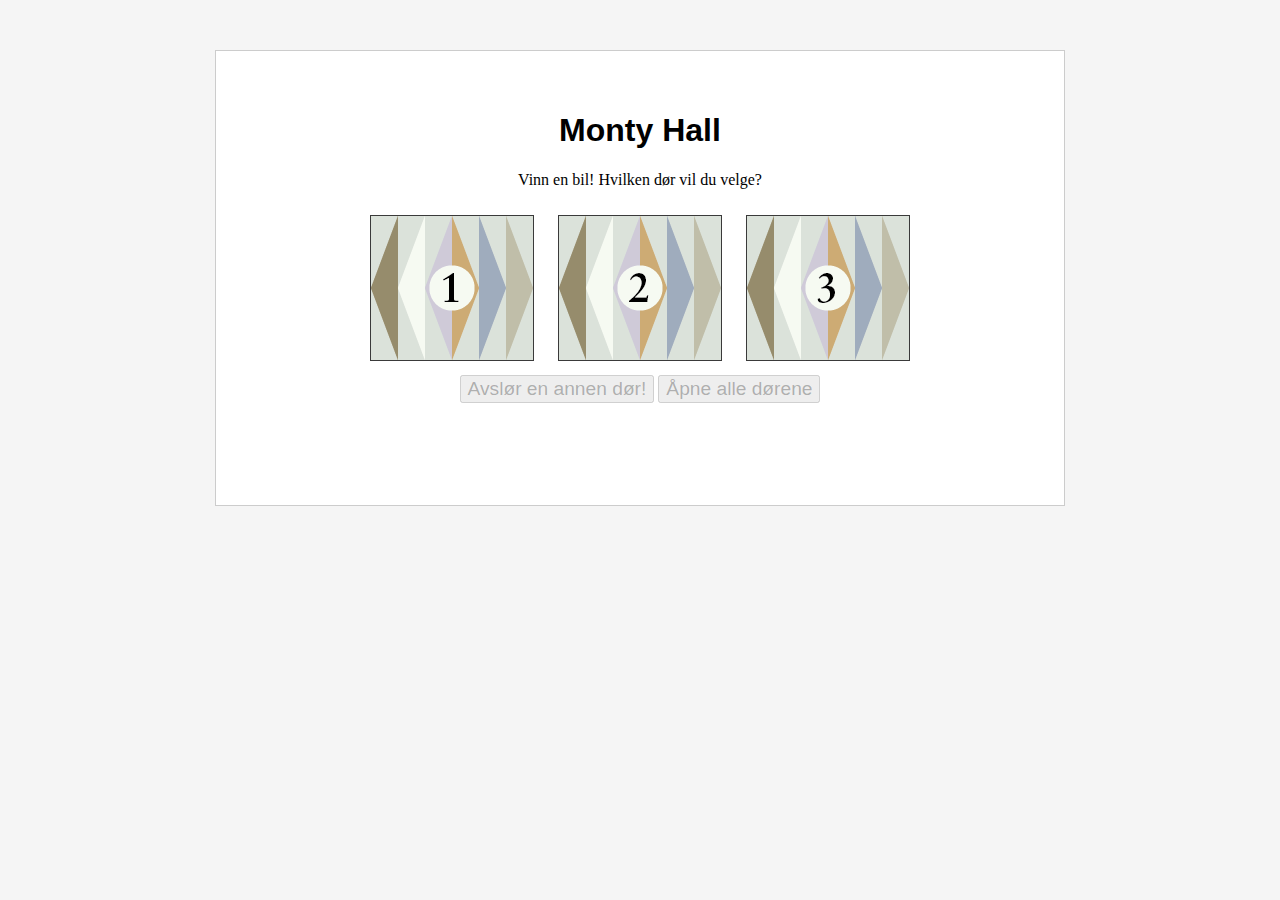
<file: montyHall1.html>
<!DOCTYPE html>
<html lang="no">

<head>
    <meta charset="UTF-8">
    <meta name="viewport" content="width=device-width, initial-scale=1.0">
    <title>Document</title>
    <style>
        body {
            margin: 0px;
            background-color: #f5f5f5;
            font-family: Georgia, serif;
        }

        #hoved {
            text-align: center;
            width: 60%;
            margin: 50px auto;
            padding: 40px;
            background-color: white;
            border: 1px solid #cccccc;
        }

        h1,
        h2 {
            font-family: Arial, sans-serif;
        }

        img:hover {
            cursor: pointer;
        }

        @media only screen and (max-width: 500px) {
            #hoved {
                text-align: center;
                width: 95%;
                margin: 5px auto;
                padding: 4px;
            }

            img {
                width: 25%;
                height: 25%;
            }
        }

        img {
            border: 10px;
            border-color: white;
            border-style: solid;
        }

        button {
            visibility: visible;
            font-size: larger;
        }
    </style>
</head>

<body>
    <div id="hoved">
        <h1>Monty Hall</h1>
        <p id="txtInfo"></p>
        <img id="dor1" data-valg="0" src="dor_1.png" width="164" height="146" alt="Dør">
        <img id="dor2" data-valg="1" src="dor_2.png" width="164" height="146" alt="Dør">
        <img id="dor3" data-valg="2" src="dor_3.png" width="164" height="146" alt="Dør">
        <br>
        <button disabled=true id="btnAvslor">Avslør en annen dør!</button>
        <button disabled=true id="btnFinale">Åpne alle dørene</button>
        <br>
        <br>
        <button id="btnRestart">Nytt forsøk!</button>
        <br>
        <p id="txtResultat"></p>
    </div>
    <script>

        // Henter bildeelementene
        let dorbilderEl = document.querySelectorAll("img");
        let btnAvslor = document.getElementById("btnAvslor");
        let btnFinale = document.getElementById("btnFinale");
        let btnRestart = document.getElementById("btnRestart");
        let txtInfo = document.getElementById("txtInfo");
        let txtResultat = document.getElementById("txtResultat");

        let bildeArray;
        let deltakerValg;
        let skalAvslores;
        let antallRiktige = 0;
        let antallFeil = 0;

        btnAvslor.addEventListener("click", avslorDor);
        btnFinale.addEventListener("click", aapneAlle);
        btnRestart.addEventListener("click", reStart);

        function reStart() {
            //Setter på geiter på de synlige dørene
            for (let i = 0; i < dorbilderEl.length; i++) {
                dorbilderEl[i].src = "dor_"+ (i+1) +".png";         // Sett på dør-bilder.
                dorbilderEl[i].addEventListener("click", sjekkDor); //Legg til en lytter til hvert bilde
                dorbilderEl[i].style.borderColor = "white";         //Ta bort rammene
            }

            //Legger bilen tilfeldig på plass 0, 1 eller 2.
            var tilfeldig = Math.floor(Math.random() * 3)  //0, 1 eller 2
            bildeArray = ["geit.png", "geit.png", "geit.png"];
            bildeArray[tilfeldig] = "bil.png";
            console.log(bildeArray);

            btnRestart.style.visibility = "hidden";

            //Valget som deltaker gjør! 0, 1 eller 2. I starten er denne -1
            deltakerValg = -1;
            skalAvslores = -1;
            txtInfo.innerHTML = "Vinn en bil! Hvilken dør vil du velge?"
        }

        //Lets go!
        reStart();

        // Funksjon som markerer hvilken dør som ble trykket
        function sjekkDor(e) {
            let trykketDor = e.target;
            console.log("Trykket dør er: " + trykketDor.id);

            //Sørg for at rammen alltid er hvit på alle andre enn den bruker velger
            for (let i = 0; i < dorbilderEl.length; i++) {
                dorbilderEl[i].style.borderColor = "white";
            }
            trykketDor.style.borderColor = "blue";

            //Vis programleders knapp hvis vi er på starten av programmet
            if (skalAvslores == -1) {
                btnAvslor.disabled = false;
                txtInfo.innerHTML = "Trykk 'Avslør en annen dør'";
            }

            deltakerValg = Number(trykketDor.getAttribute("data-valg"));

            // Går gjennom alle bildene og fjerner lytter på alle
            for (let i = 0; i < dorbilderEl.length; i++) {
                dorbilderEl[i].removeEventListener("click", sjekkDor);
            }

            if (skalAvslores != -1) {
                for (let i = 0; i < dorbilderEl.length; i++) {
                    dorbilderEl[i].addEventListener("click", sjekkDor);
                }
                dorbilderEl[skalAvslores].removeEventListener("click", sjekkDor);
            }
        }

        function avslorDor() {
            console.log("deltakervalg er" + deltakerValg);
            if (deltakerValg == 0) {
                if (bildeArray[0] == "bil.png") {
                    skalAvslores = Math.floor(Math.random() * 2 + 1);
                }
                else if (bildeArray[1] == "bil.png") {
                    skalAvslores = 2;
                }
                else {
                    skalAvslores = 1;
                }
            }

            else if (deltakerValg == 1) {
                if (bildeArray[1] == "bil.png") {
                    skalAvslores = Math.floor(Math.random() * 2); //0 eller 1
                    if (skalAvslores == 1) {  //hvis 1, gjør om til 2
                        skalAvslores = 2;     //nå er skalAvslores 0 eller 2! 
                    }
                }
                else if (bildeArray[0] == "bil.png") {
                    skalAvslores = 2;
                }
                else {
                    skalAvslores = 0;
                }
            }

            else { //if (deltakerValg == 2)
                if (bildeArray[2] == "bil.png") {
                    skalAvslores = Math.floor(Math.random() * 2);
                }
                else if (bildeArray[1] == "bil.png") {
                    skalAvslores = 0;
                }
                else {
                    skalAvslores = 1;
                }
            }
            dorbilderEl[skalAvslores].src = bildeArray[skalAvslores];

            //Sett på lyttere igjen, men fjern fra den døren som åpnes.
            for (let i = 0; i < dorbilderEl.length; i++) {
                dorbilderEl[i].addEventListener("click", sjekkDor);
            }
            dorbilderEl[skalAvslores].removeEventListener("click", sjekkDor);

            //Vis programleders avslutningsknapp
            btnAvslor.disabled = true;
            btnFinale.disabled = false;

            txtInfo.innerHTML = "Vil du bytte dør?";
        }

        function aapneAlle() {
            for (let i = 0; i < dorbilderEl.length; i++) {
                dorbilderEl[i].src = bildeArray[i];
            }

            if (bildeArray[deltakerValg] == "bil.png") {
                antallRiktige++;
                txtInfo.innerHTML = "Du vant!";
                document.getElementById("hoved").style.backgroundColor = "lightgreen";
            }

            else {
                antallFeil++;
                txtInfo.innerHTML = "Du tapte!";
                document.getElementById("hoved").style.backgroundColor = "lightsalmon";
            }
            txtResultat.innerHTML = "Riktige: " + antallRiktige + " - Feil: " + antallFeil;

            //Fjern alle lyttere
                for (let i = 0; i < dorbilderEl.length; i++) {
                dorbilderEl[i].removeEventListener("click", sjekkDor);
            }

            btnFinale.disabled = true;
            btnRestart.style.visibility = "visible";
        }

    </script>
</body>

</html>
</file>
